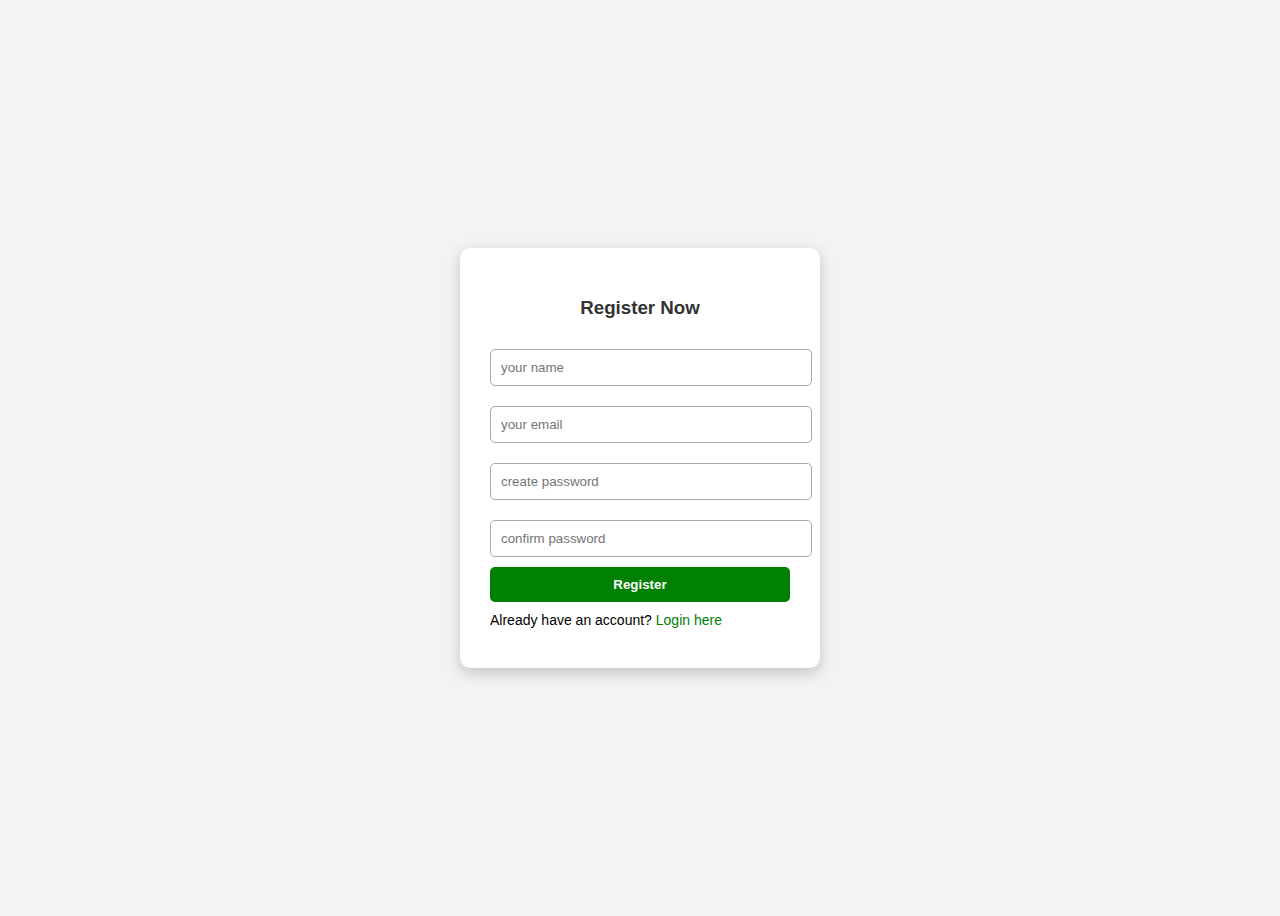
<file: register.html>
<!DOCTYPE html>
<html lang="en">
<head>
    <meta charset="UTF-8">
    <title>Register - Fresh Market</title>
    <style>
        body {
            font-family: Arial, sans-serif;
            background: #f3f3f3;
            display: flex;
            justify-content: center;
            align-items: center;
            height: 100vh;
        }
        .register-form {
            background: #fff;
            padding: 30px;
            border-radius: 10px;
            box-shadow: 0 5px 15px rgba(0,0,0,0.2);
            width: 300px;
        }
        .register-form h3 {
            text-align: center;
            margin-bottom: 20px;
            color: #333;
        }
        .register-form .box {
            width: 100%;
            padding: 10px;
            margin: 10px 0;
            border: 1px solid #aaa;
            border-radius: 5px;
        }
        .register-form .btn {
            width: 100%;
            padding: 10px;
            background: green;
            color: white;
            border: none;
            border-radius: 5px;
            cursor: pointer;
            font-weight: bold;
        }
        .register-form .btn:hover {
            background: darkgreen;
        }
        .register-form p {
            font-size: 14px;
            margin: 10px 0;
        }
        .register-form a {
            color: green;
            text-decoration: none;
        }
    </style>
</head>
<body>

    <form onsubmit="return redirectToHome()" class="register-form">
        <h3>Register Now</h3>
        <input type="text" placeholder="your name" class="box" required>
        <input type="email" placeholder="your email" class="box" required>
        <input type="password" placeholder="create password" class="box" required>
        <input type="password" placeholder="confirm password" class="box" required>
        <input type="submit" value="Register" class="btn">
        <p>Already have an account? <a href="koti.html">Login here</a></p>
    </form>

    <script>
        function redirectToHome() {
            alert("Registered successfully!");
            window.location.href = "koti.html"; 
            return false; 
        }
    </script>

</body>
</html>
</file>
